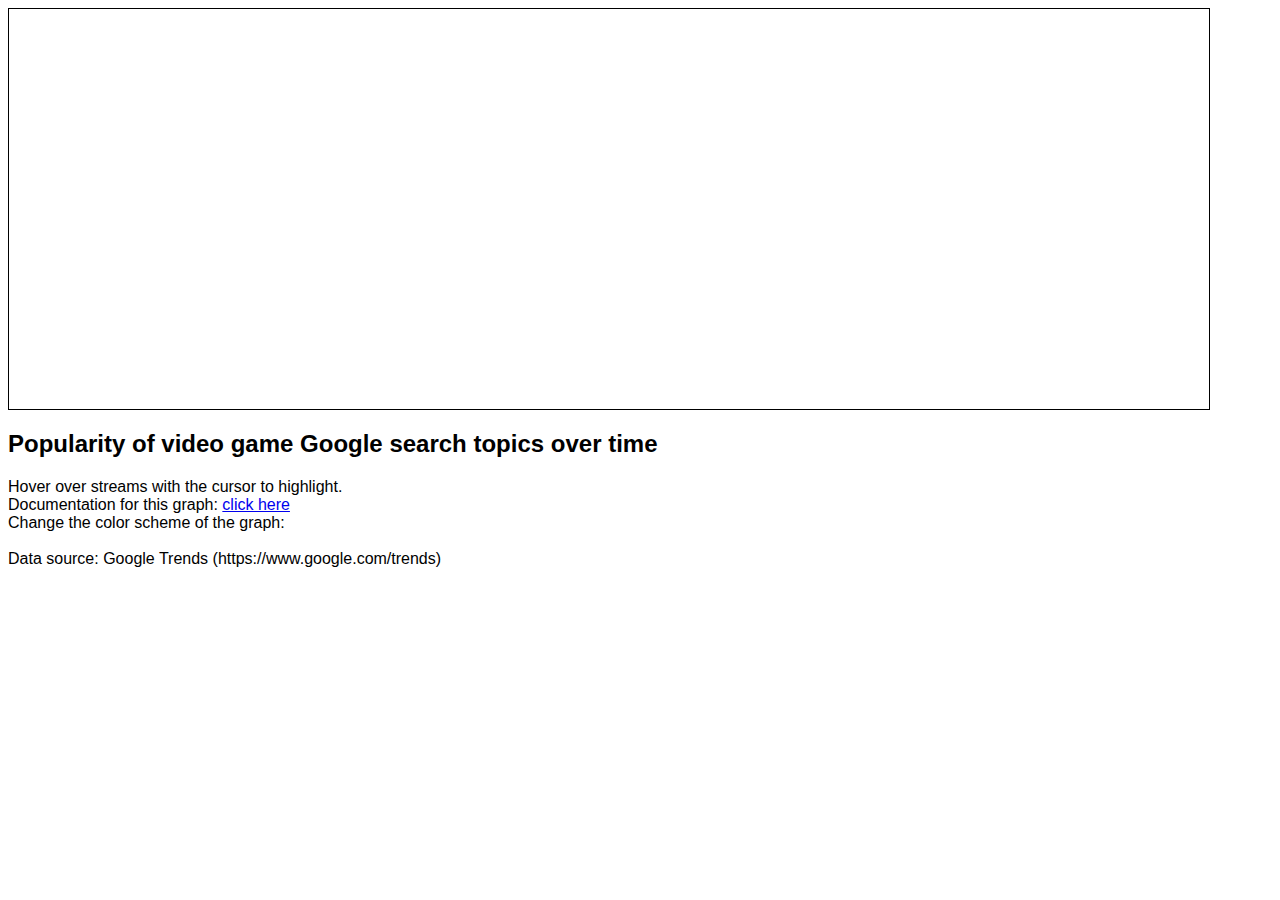
<file: index.html>
<!DOCTYPE html>
<meta charset="utf-8">
<head>
<link rel="stylesheet" type="text/css" href="stylesheet.css">
</head>
<p style="z-index:10; position:absolute;" id="besideMouse"></p>
<body>
<script src="https://d3js.org/d3.v2.js"></script>

<div style="width:1200px;height:400px;border:1px solid #000;" id="chart_element">
</div>

<div id="info">
<h2>Popularity of video game Google search topics over time</h2>
Hover over streams with the cursor to highlight.
<br /> Documentation for this graph: <a href="https://sreevezy.github.io/out/Streamgraph.html">click here</a>
<br />Change the color scheme of the graph: <div id="colorButton"></div>
<br /><br />Data source: Google Trends (https://www.google.com/trends)
</div>
  


<script src="javascript.js?ver=126"></script>
</body>
</file>
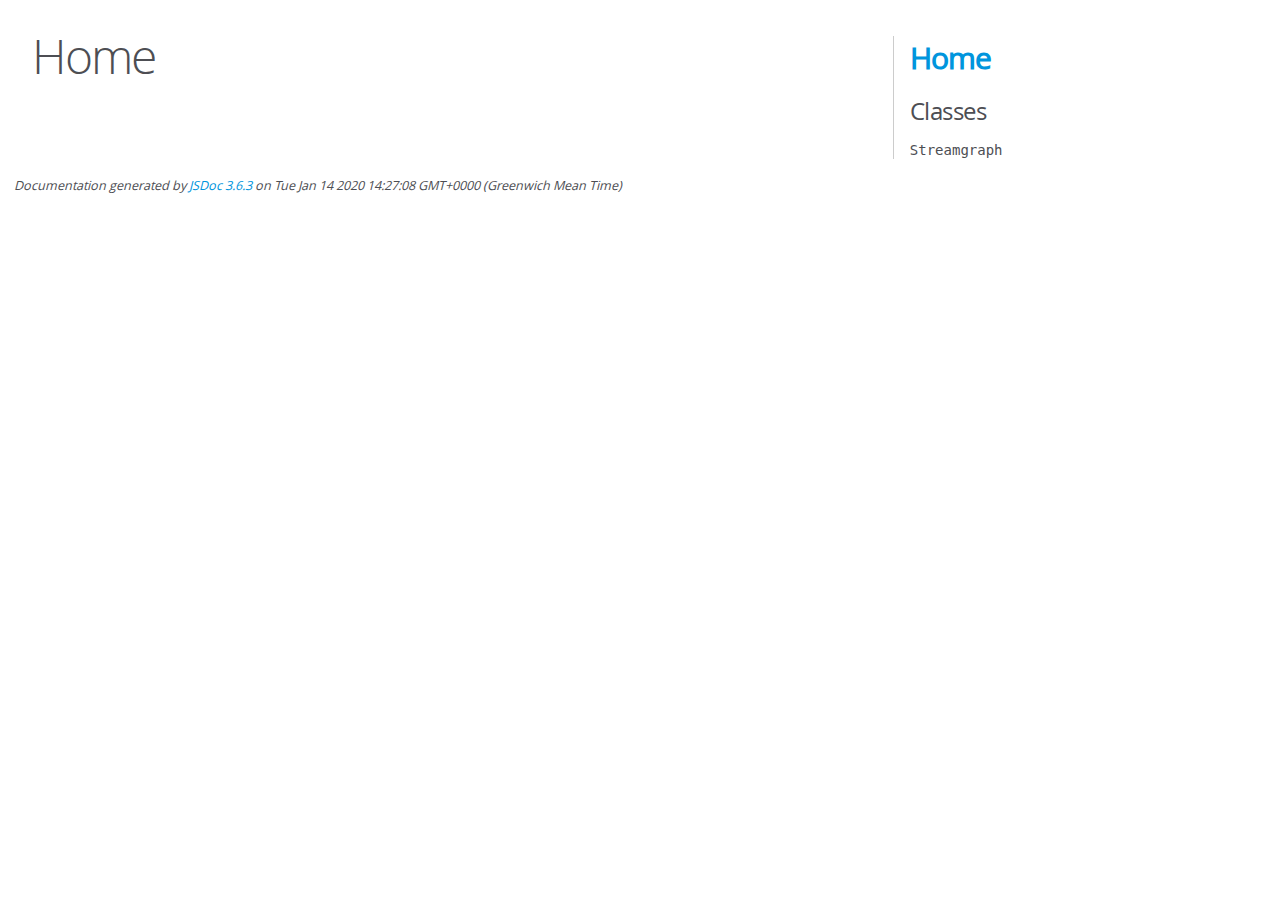
<file: out/index.html>
<!DOCTYPE html>
<html lang="en">
<head>
    <meta charset="utf-8">
    <title>JSDoc: Home</title>

    <script src="scripts/prettify/prettify.js"> </script>
    <script src="scripts/prettify/lang-css.js"> </script>
    <!--[if lt IE 9]>
      <script src="//html5shiv.googlecode.com/svn/trunk/html5.js"></script>
    <![endif]-->
    <link type="text/css" rel="stylesheet" href="styles/prettify-tomorrow.css">
    <link type="text/css" rel="stylesheet" href="styles/jsdoc-default.css">
</head>

<body>

<div id="main">

    <h1 class="page-title">Home</h1>

    



    


    <h3> </h3>










    









</div>

<nav>
    <h2><a href="index.html">Home</a></h2><h3>Classes</h3><ul><li><a href="Streamgraph.html">Streamgraph</a></li></ul>
</nav>

<br class="clear">

<footer>
    Documentation generated by <a href="https://github.com/jsdoc/jsdoc">JSDoc 3.6.3</a> on Tue Jan 14 2020 14:27:08 GMT+0000 (Greenwich Mean Time)
</footer>

<script> prettyPrint(); </script>
<script src="scripts/linenumber.js"> </script>
</body>
</html>
</file>
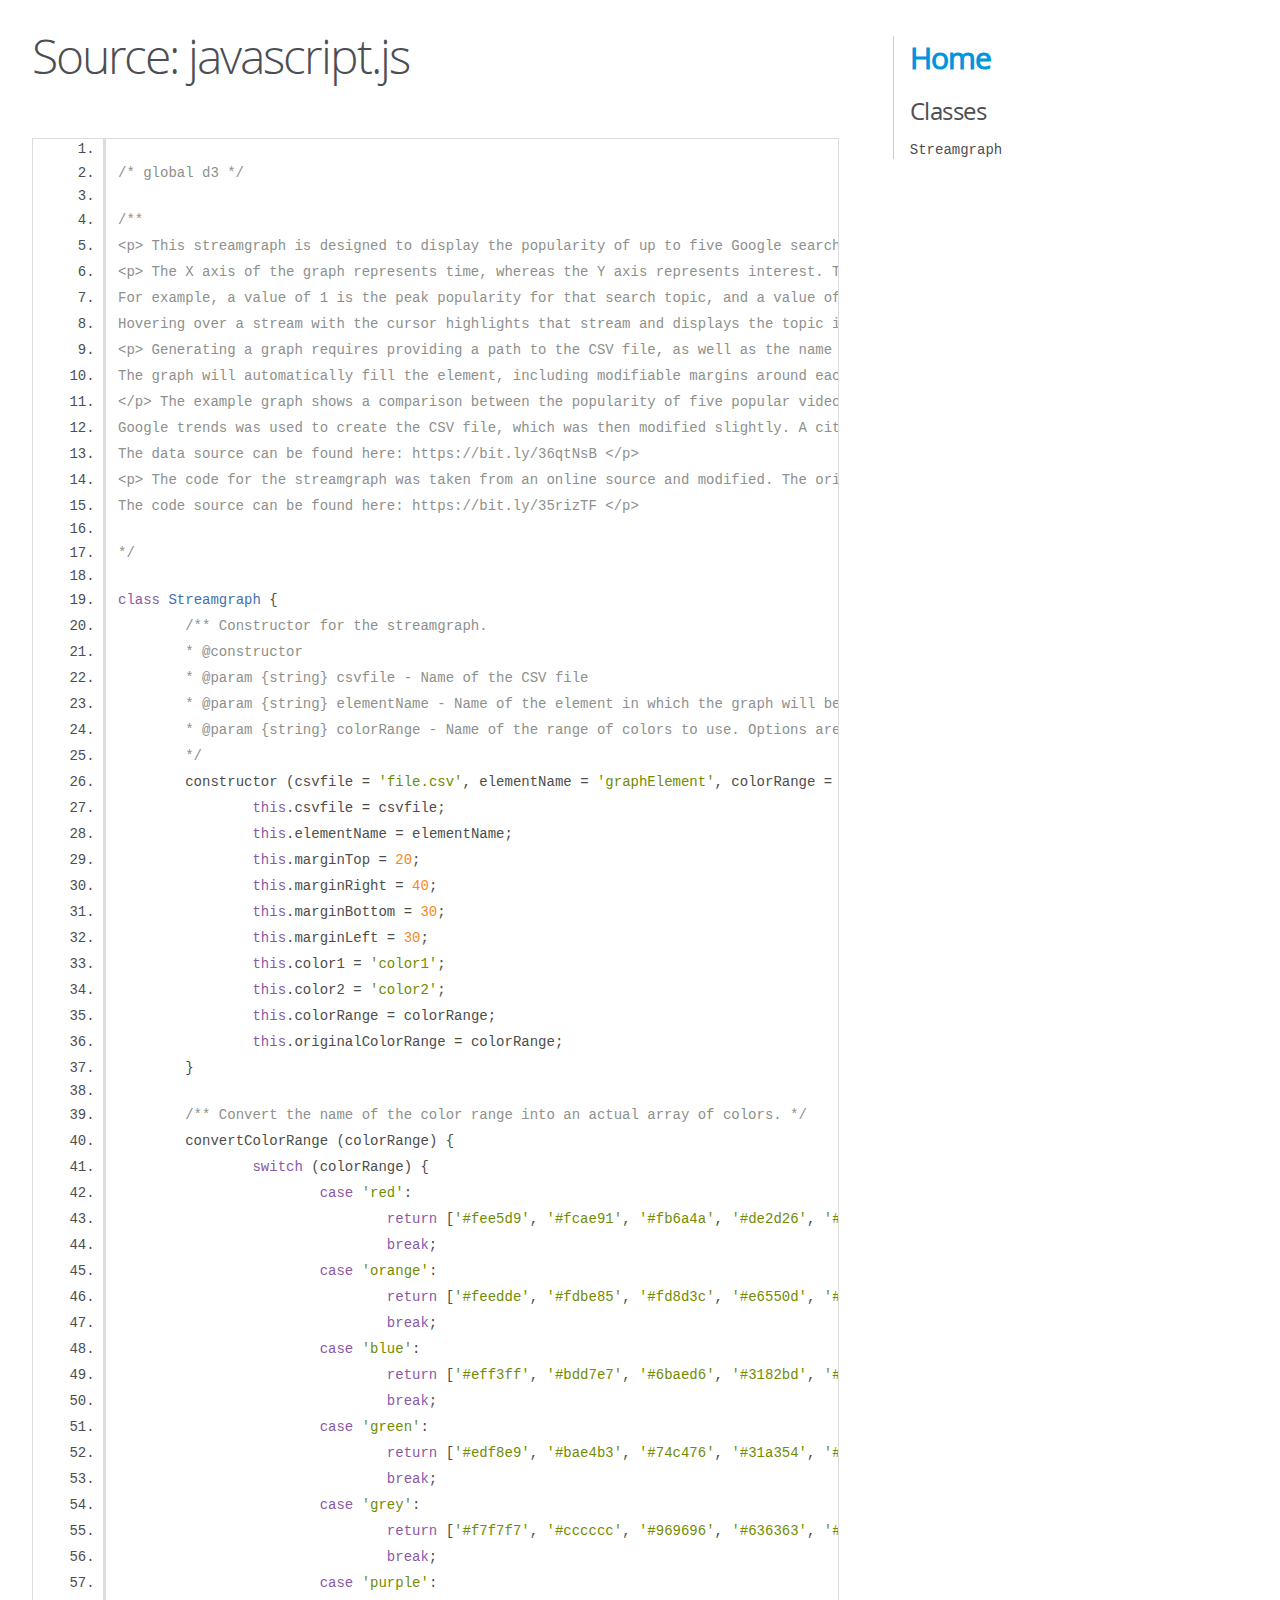
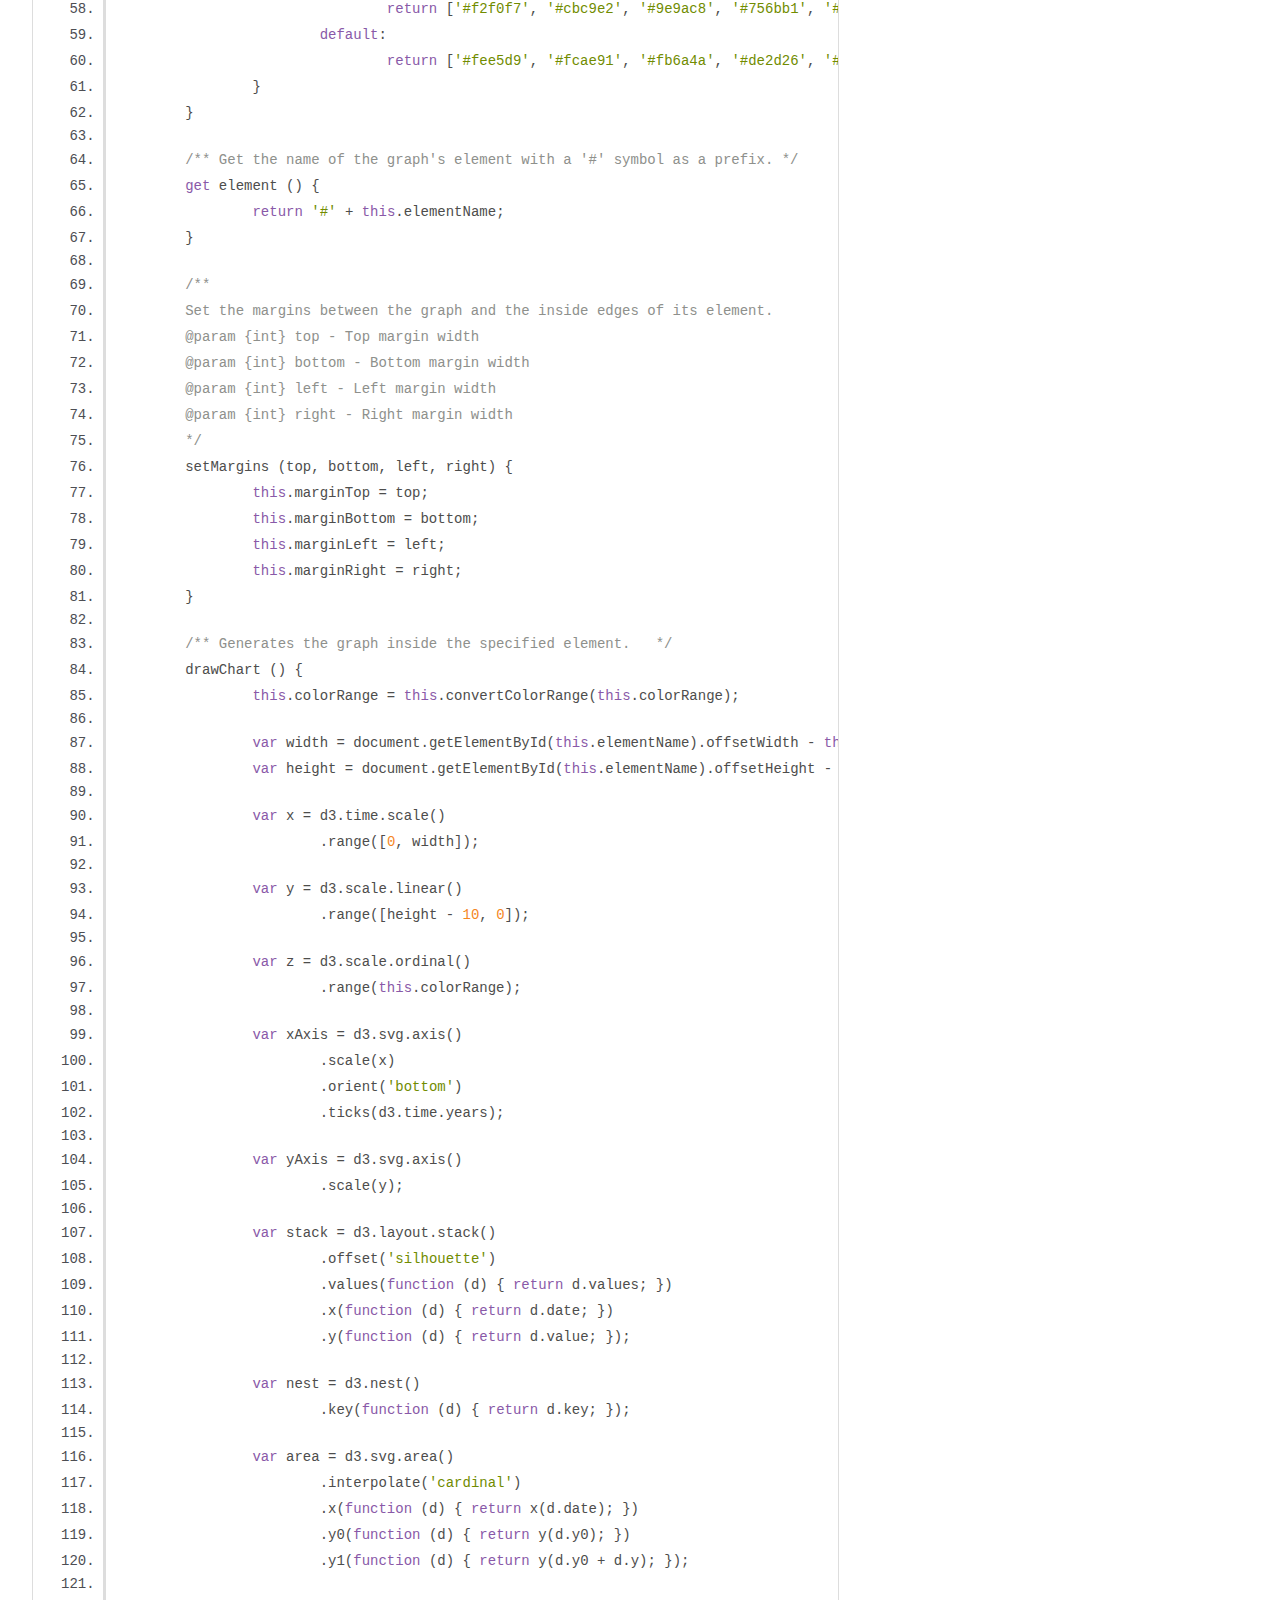
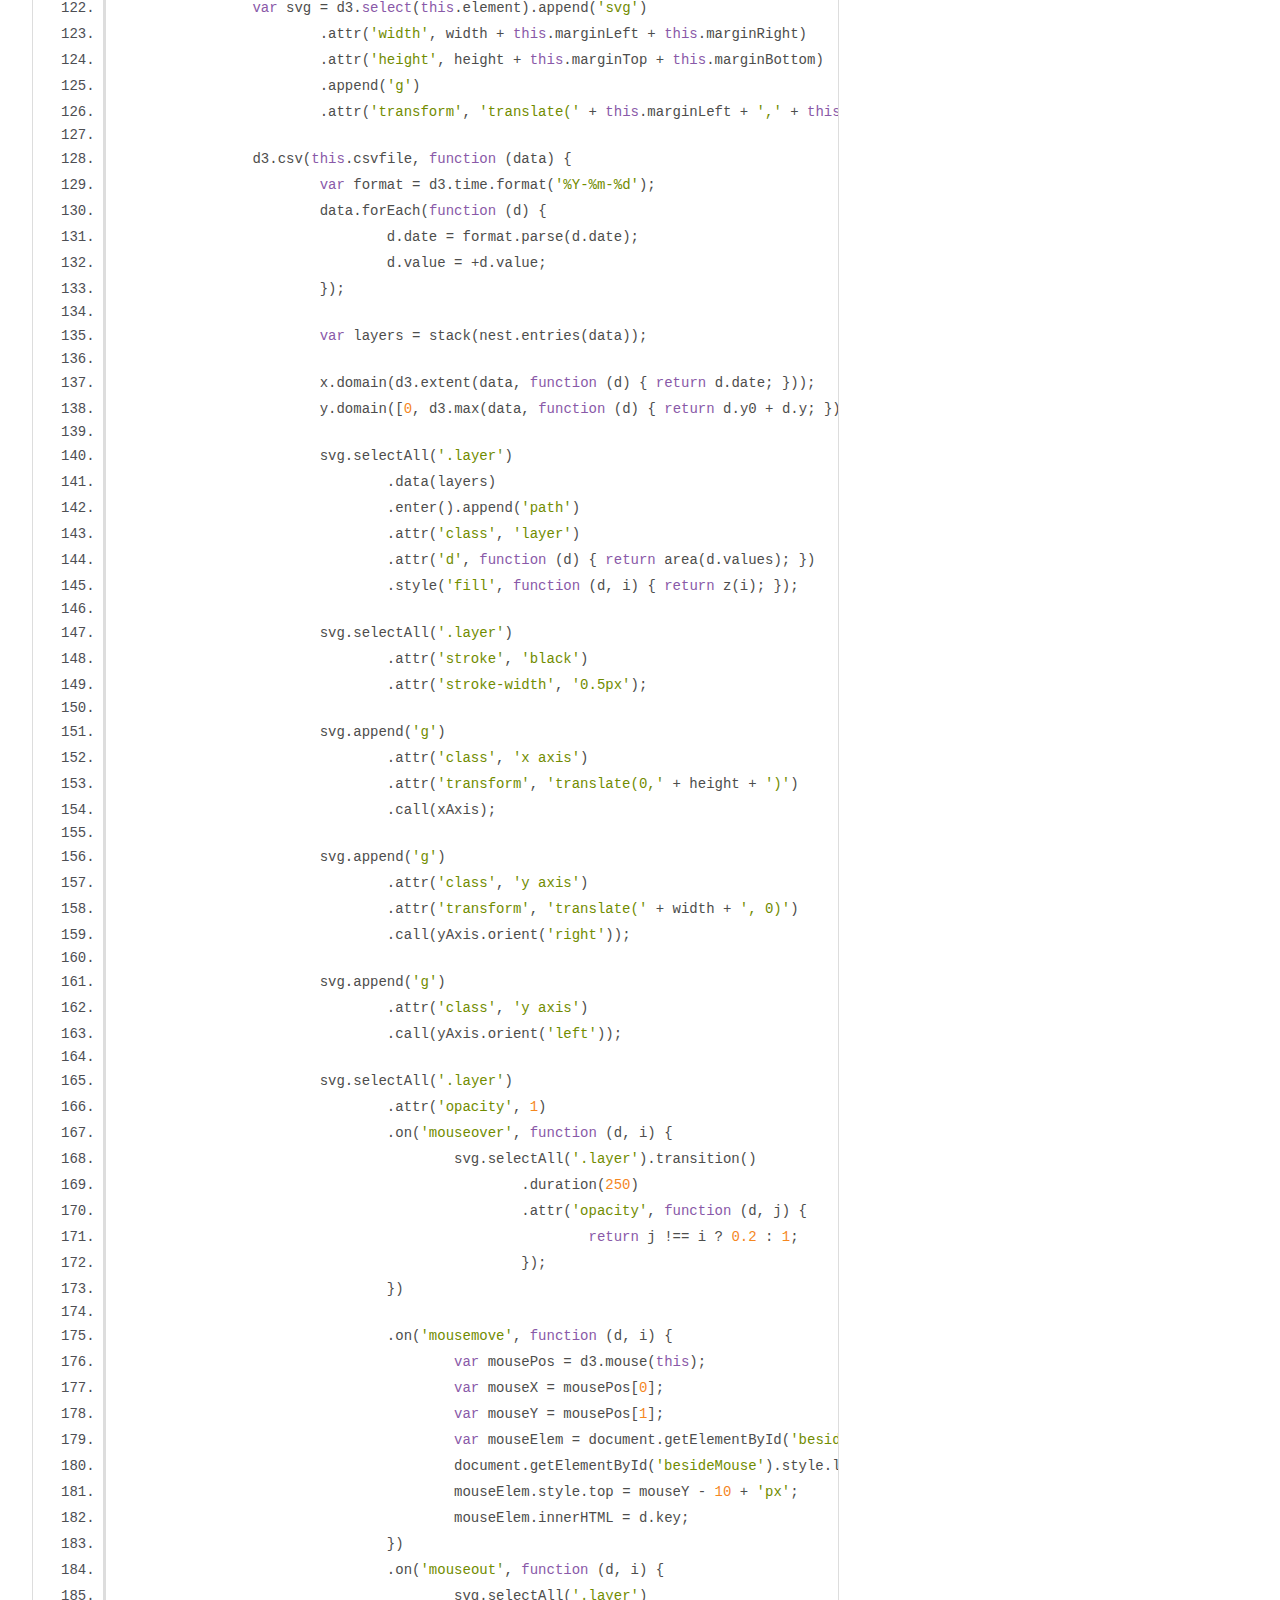
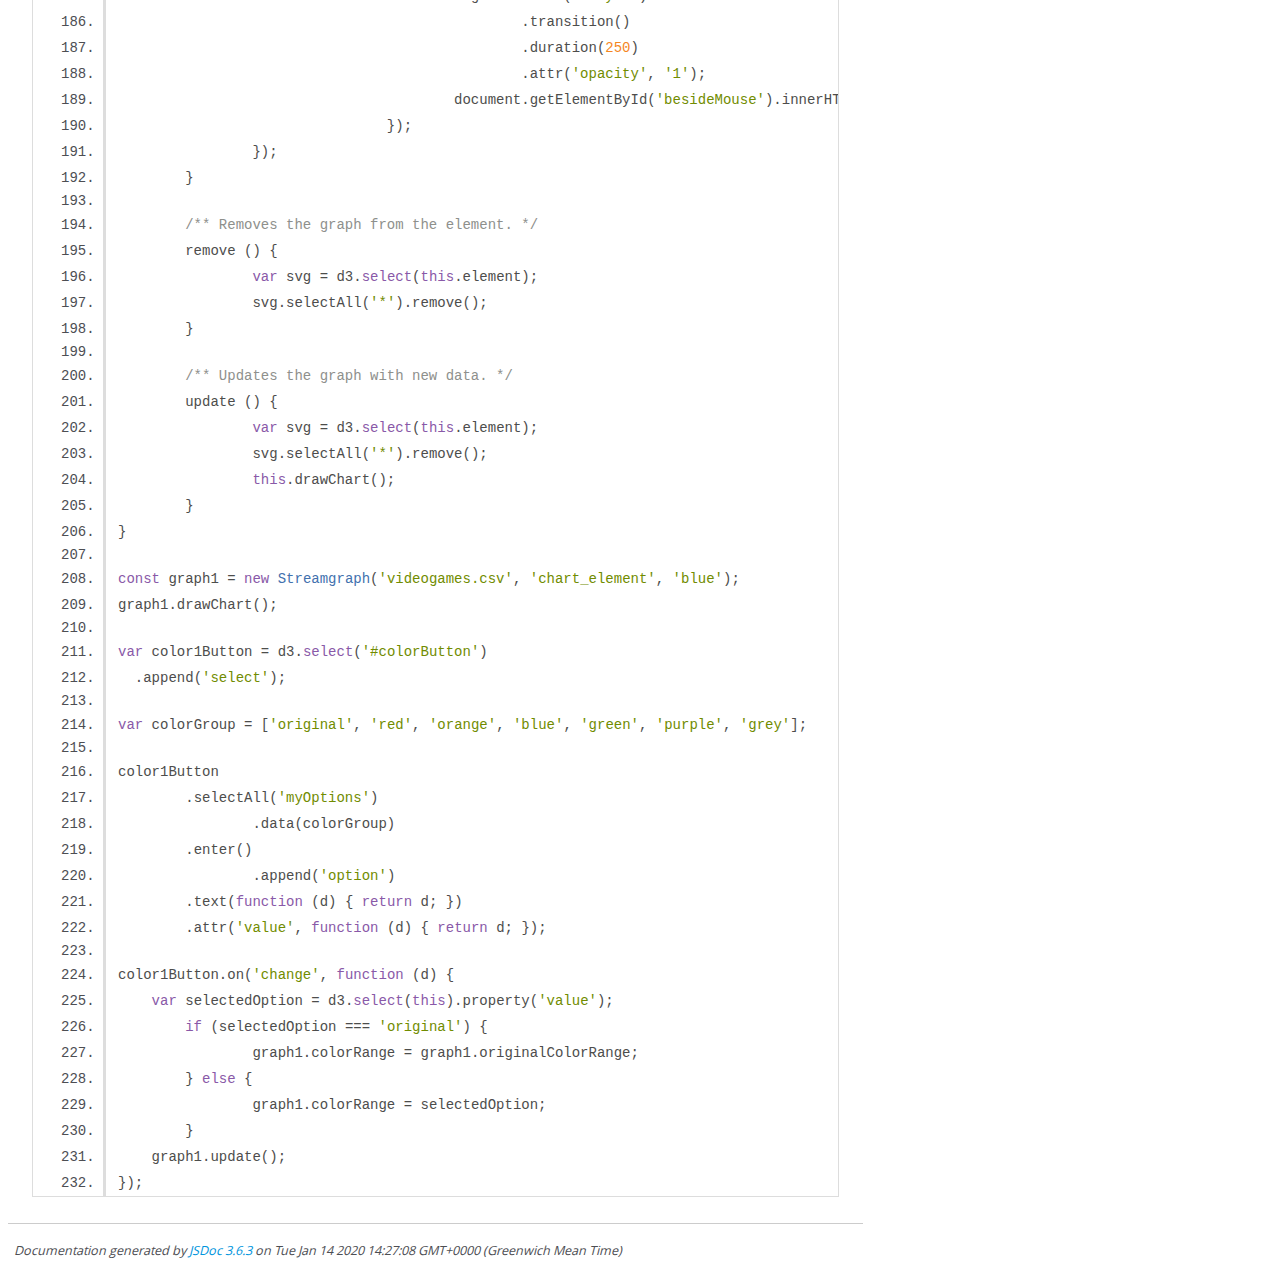
<file: out/javascript.js.html>
<!DOCTYPE html>
<html lang="en">
<head>
    <meta charset="utf-8">
    <title>JSDoc: Source: javascript.js</title>

    <script src="scripts/prettify/prettify.js"> </script>
    <script src="scripts/prettify/lang-css.js"> </script>
    <!--[if lt IE 9]>
      <script src="//html5shiv.googlecode.com/svn/trunk/html5.js"></script>
    <![endif]-->
    <link type="text/css" rel="stylesheet" href="styles/prettify-tomorrow.css">
    <link type="text/css" rel="stylesheet" href="styles/jsdoc-default.css">
</head>

<body>

<div id="main">

    <h1 class="page-title">Source: javascript.js</h1>

    



    
    <section>
        <article>
            <pre class="prettyprint source linenums"><code>
/* global d3 */

/**
&lt;p> This streamgraph is designed to display the popularity of up to five Google search topics simultaneously, in a clear and easily understandable, but also visually striking, style. &lt;/p>
&lt;p> The X axis of the graph represents time, whereas the Y axis represents interest. The more space a topic's stream takes up vertically, the higher the interest was in that topic at that time.
For example, a value of 1 is the peak popularity for that search topic, and a value of 0.5 means that the topic was half as popular.
Hovering over a stream with the cursor highlights that stream and displays the topic in a box. &lt;/p>
&lt;p> Generating a graph requires providing a path to the CSV file, as well as the name of the element in which to generate the graph.
The graph will automatically fill the element, including modifiable margins around each edge. &lt;/p>
&lt;/p> The example graph shows a comparison between the popularity of five popular video games in the United Kingdom.
Google trends was used to create the CSV file, which was then modified slightly. A citation showing the data source was included under the graph, which complies with google's terms of service.
The data source can be found here: https://bit.ly/36qtNsB &lt;/p>
&lt;p> The code for the streamgraph was taken from an online source and modified. The original code did not include a license; the author has been contacted to request a license (response pending).
The code source can be found here: https://bit.ly/35rizTF &lt;/p>

*/

class Streamgraph {
	/** Constructor for the streamgraph.
	* @constructor
	* @param {string} csvfile - Name of the CSV file
	* @param {string} elementName - Name of the element in which the graph will be generated
	* @param {string} colorRange - Name of the range of colors to use. Options are red, orange, blue, green, purple or grey.
	*/
	constructor (csvfile = 'file.csv', elementName = 'graphElement', colorRange = 'red') {
		this.csvfile = csvfile;
		this.elementName = elementName;
		this.marginTop = 20;
		this.marginRight = 40;
		this.marginBottom = 30;
		this.marginLeft = 30;
		this.color1 = 'color1';
		this.color2 = 'color2';
		this.colorRange = colorRange;
		this.originalColorRange = colorRange;
	}

	/** Convert the name of the color range into an actual array of colors. */
	convertColorRange (colorRange) {
		switch (colorRange) {
			case 'red':
				return ['#fee5d9', '#fcae91', '#fb6a4a', '#de2d26', '#a50f15'];
				break;
			case 'orange':
				return ['#feedde', '#fdbe85', '#fd8d3c', '#e6550d', '#a63603'];
				break;
			case 'blue':
				return ['#eff3ff', '#bdd7e7', '#6baed6', '#3182bd', '#08519c'];
				break;
			case 'green':
				return ['#edf8e9', '#bae4b3', '#74c476', '#31a354', '#006d2c'];
				break;
			case 'grey':
				return ['#f7f7f7', '#cccccc', '#969696', '#636363', '#252525'];
				break;
			case 'purple':
				return ['#f2f0f7', '#cbc9e2', '#9e9ac8', '#756bb1', '#54278f'];
			default:
				return ['#fee5d9', '#fcae91', '#fb6a4a', '#de2d26', '#a50f15'];
		}
	}

	/** Get the name of the graph's element with a '#' symbol as a prefix. */
	get element () {
		return '#' + this.elementName;
	}

	/**
	Set the margins between the graph and the inside edges of its element.
	@param {int} top - Top margin width
	@param {int} bottom - Bottom margin width
	@param {int} left - Left margin width
	@param {int} right - Right margin width
	*/
	setMargins (top, bottom, left, right) {
		this.marginTop = top;
		this.marginBottom = bottom;
		this.marginLeft = left;
		this.marginRight = right;
	}

	/** Generates the graph inside the specified element. 	*/
	drawChart () {
		this.colorRange = this.convertColorRange(this.colorRange);

		var width = document.getElementById(this.elementName).offsetWidth - this.marginLeft - this.marginRight;
		var height = document.getElementById(this.elementName).offsetHeight - this.marginTop - this.marginBottom;

		var x = d3.time.scale()
			.range([0, width]);

		var y = d3.scale.linear()
			.range([height - 10, 0]);

		var z = d3.scale.ordinal()
			.range(this.colorRange);

		var xAxis = d3.svg.axis()
			.scale(x)
			.orient('bottom')
			.ticks(d3.time.years);

		var yAxis = d3.svg.axis()
			.scale(y);

		var stack = d3.layout.stack()
			.offset('silhouette')
			.values(function (d) { return d.values; })
			.x(function (d) { return d.date; })
			.y(function (d) { return d.value; });

		var nest = d3.nest()
			.key(function (d) { return d.key; });

		var area = d3.svg.area()
			.interpolate('cardinal')
			.x(function (d) { return x(d.date); })
			.y0(function (d) { return y(d.y0); })
			.y1(function (d) { return y(d.y0 + d.y); });

		var svg = d3.select(this.element).append('svg')
			.attr('width', width + this.marginLeft + this.marginRight)
			.attr('height', height + this.marginTop + this.marginBottom)
			.append('g')
			.attr('transform', 'translate(' + this.marginLeft + ',' + this.marginTop + ')');

		d3.csv(this.csvfile, function (data) {
			var format = d3.time.format('%Y-%m-%d');
			data.forEach(function (d) {
				d.date = format.parse(d.date);
				d.value = +d.value;
			});

			var layers = stack(nest.entries(data));

			x.domain(d3.extent(data, function (d) { return d.date; }));
			y.domain([0, d3.max(data, function (d) { return d.y0 + d.y; })]);

			svg.selectAll('.layer')
				.data(layers)
				.enter().append('path')
				.attr('class', 'layer')
				.attr('d', function (d) { return area(d.values); })
				.style('fill', function (d, i) { return z(i); });

			svg.selectAll('.layer')
				.attr('stroke', 'black')
				.attr('stroke-width', '0.5px');

			svg.append('g')
				.attr('class', 'x axis')
				.attr('transform', 'translate(0,' + height + ')')
				.call(xAxis);

			svg.append('g')
				.attr('class', 'y axis')
				.attr('transform', 'translate(' + width + ', 0)')
				.call(yAxis.orient('right'));

			svg.append('g')
				.attr('class', 'y axis')
				.call(yAxis.orient('left'));

			svg.selectAll('.layer')
				.attr('opacity', 1)
				.on('mouseover', function (d, i) {
					svg.selectAll('.layer').transition()
						.duration(250)
						.attr('opacity', function (d, j) {
							return j !== i ? 0.2 : 1;
						});
				})

				.on('mousemove', function (d, i) {
					var mousePos = d3.mouse(this);
					var mouseX = mousePos[0];
					var mouseY = mousePos[1];
					var mouseElem = document.getElementById('besideMouse');
					document.getElementById('besideMouse').style.left = mouseX + 50 + 'px';
					mouseElem.style.top = mouseY - 10 + 'px';
					mouseElem.innerHTML = d.key;
				})
				.on('mouseout', function (d, i) {
					svg.selectAll('.layer')
						.transition()
						.duration(250)
						.attr('opacity', '1');
					document.getElementById('besideMouse').innerHTML = '';
				});
		});
	}

	/** Removes the graph from the element. */
	remove () {
		var svg = d3.select(this.element);
		svg.selectAll('*').remove();
	}

	/** Updates the graph with new data. */
	update () {
		var svg = d3.select(this.element);
		svg.selectAll('*').remove();
		this.drawChart();
	}
}

const graph1 = new Streamgraph('videogames.csv', 'chart_element', 'blue');
graph1.drawChart();

var color1Button = d3.select('#colorButton')
  .append('select');

var colorGroup = ['original', 'red', 'orange', 'blue', 'green', 'purple', 'grey'];

color1Button
	.selectAll('myOptions')
		.data(colorGroup)
	.enter()
		.append('option')
	.text(function (d) { return d; })
	.attr('value', function (d) { return d; });

color1Button.on('change', function (d) {
    var selectedOption = d3.select(this).property('value');
	if (selectedOption === 'original') {
		graph1.colorRange = graph1.originalColorRange;
	} else {
		graph1.colorRange = selectedOption;
	}
    graph1.update();
});
</code></pre>
        </article>
    </section>




</div>

<nav>
    <h2><a href="index.html">Home</a></h2><h3>Classes</h3><ul><li><a href="Streamgraph.html">Streamgraph</a></li></ul>
</nav>

<br class="clear">

<footer>
    Documentation generated by <a href="https://github.com/jsdoc/jsdoc">JSDoc 3.6.3</a> on Tue Jan 14 2020 14:27:08 GMT+0000 (Greenwich Mean Time)
</footer>

<script> prettyPrint(); </script>
<script src="scripts/linenumber.js"> </script>
</body>
</html>
</file>
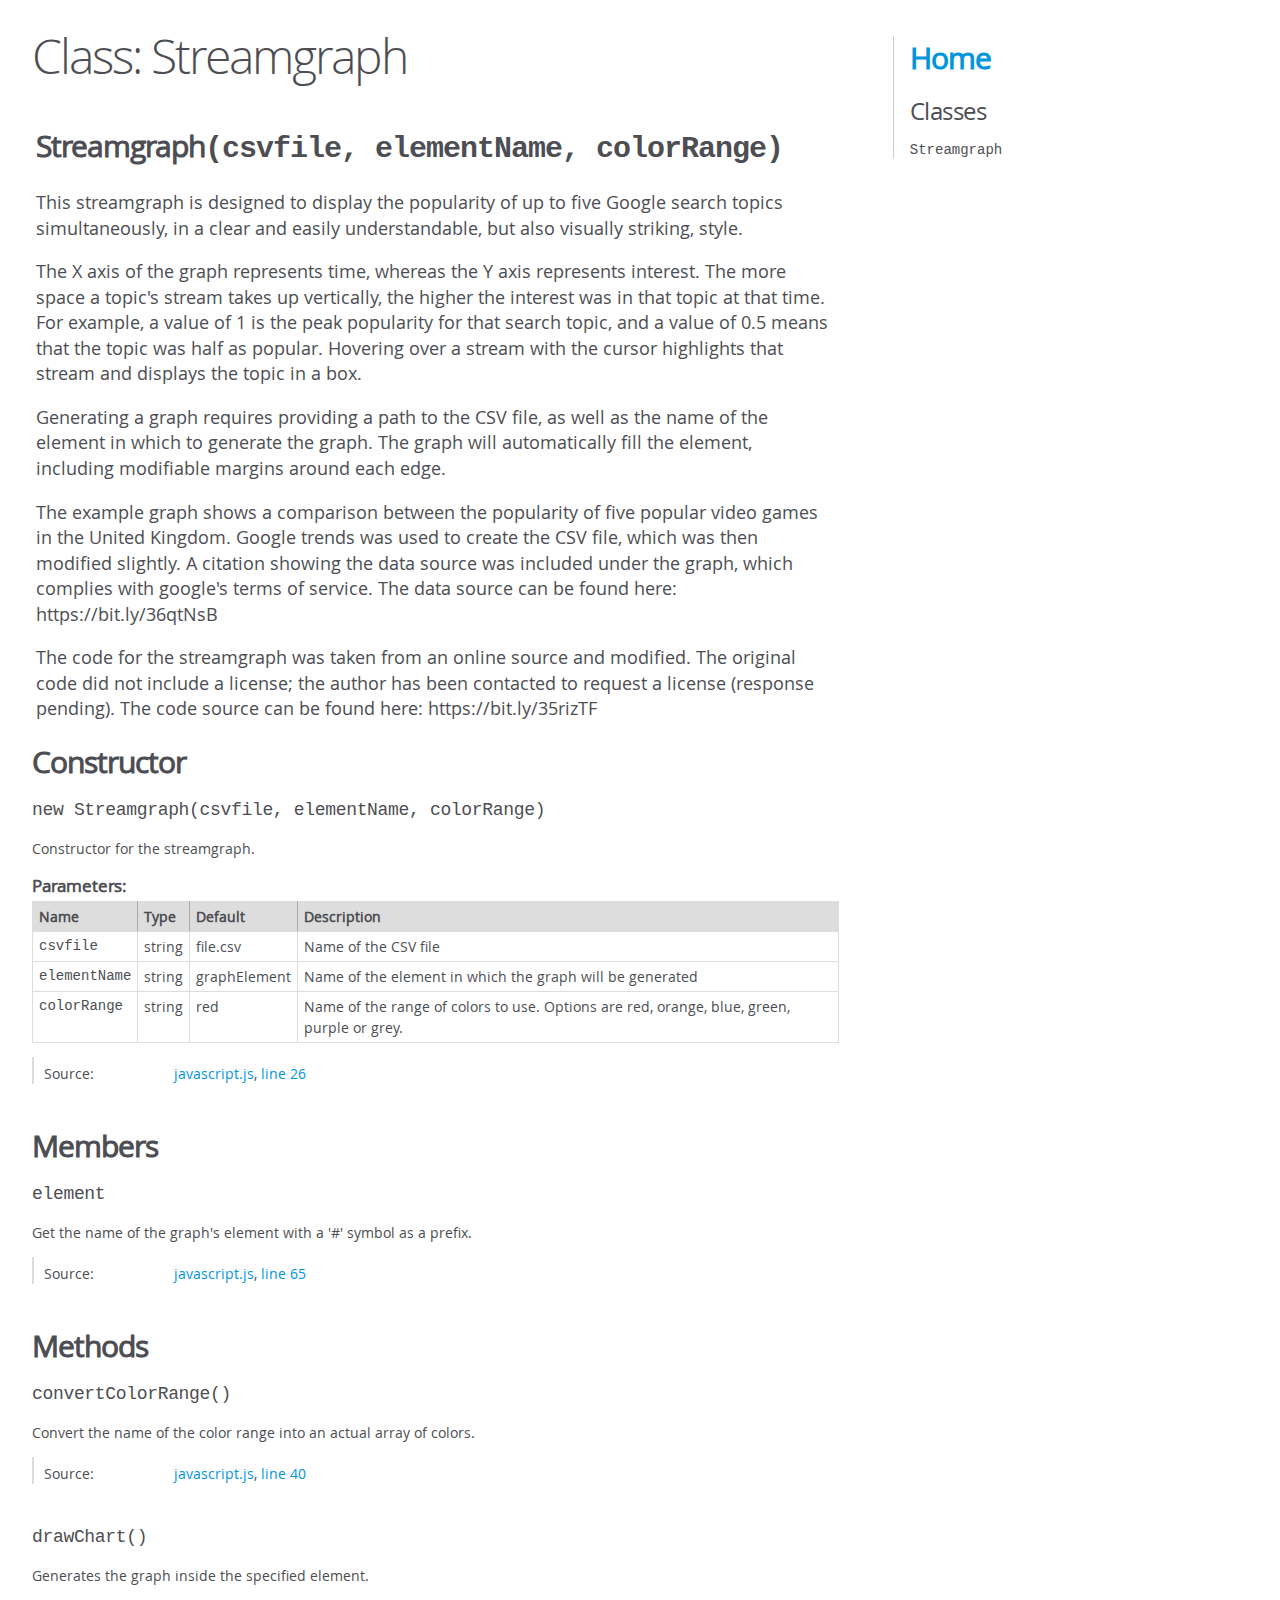
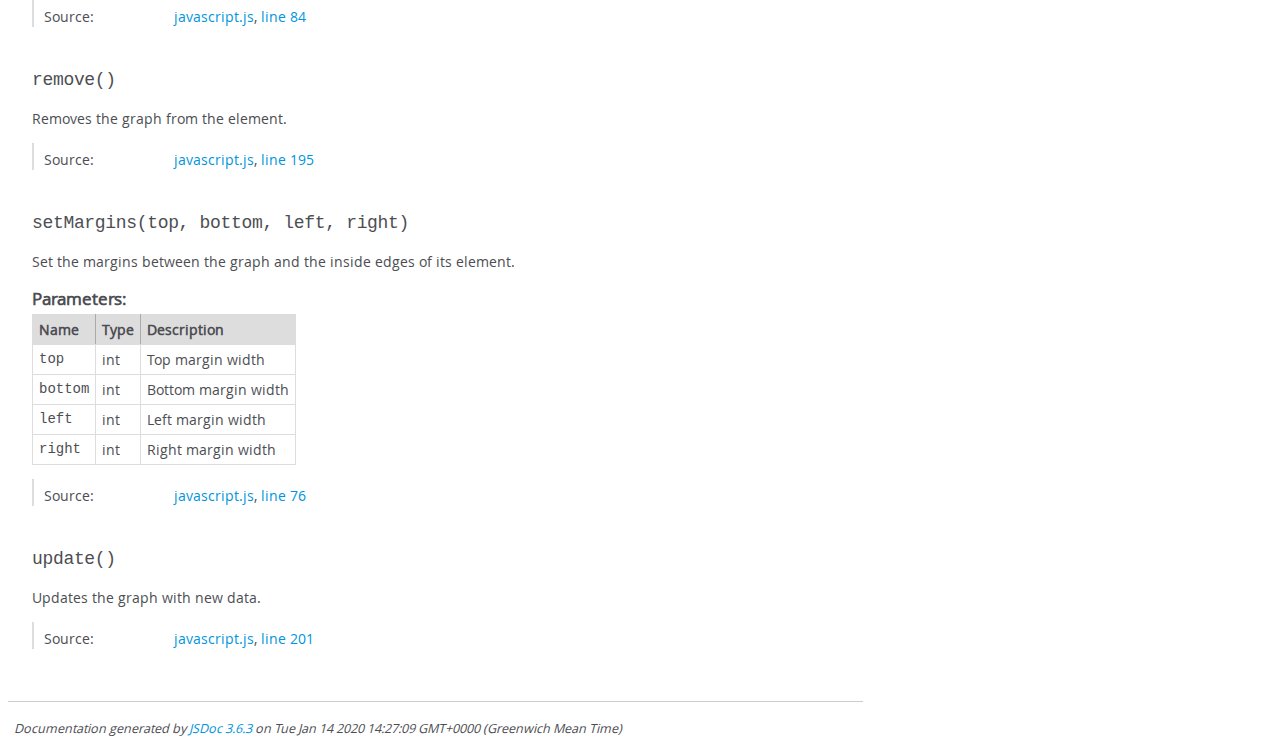
<file: out/Streamgraph.html>
<!DOCTYPE html>
<html lang="en">
<head>
    <meta charset="utf-8">
    <title>JSDoc: Class: Streamgraph</title>

    <script src="scripts/prettify/prettify.js"> </script>
    <script src="scripts/prettify/lang-css.js"> </script>
    <!--[if lt IE 9]>
      <script src="//html5shiv.googlecode.com/svn/trunk/html5.js"></script>
    <![endif]-->
    <link type="text/css" rel="stylesheet" href="styles/prettify-tomorrow.css">
    <link type="text/css" rel="stylesheet" href="styles/jsdoc-default.css">
</head>

<body>

<div id="main">

    <h1 class="page-title">Class: Streamgraph</h1>

    




<section>

<header>
    
        <h2><span class="attribs"><span class="type-signature"></span></span>Streamgraph<span class="signature">(csvfile, elementName, colorRange)</span><span class="type-signature"></span></h2>
        
            <div class="class-description"><p> This streamgraph is designed to display the popularity of up to five Google search topics simultaneously, in a clear and easily understandable, but also visually striking, style. </p>
<p> The X axis of the graph represents time, whereas the Y axis represents interest. The more space a topic's stream takes up vertically, the higher the interest was in that topic at that time.
For example, a value of 1 is the peak popularity for that search topic, and a value of 0.5 means that the topic was half as popular.
Hovering over a stream with the cursor highlights that stream and displays the topic in a box. </p>
<p> Generating a graph requires providing a path to the CSV file, as well as the name of the element in which to generate the graph.
The graph will automatically fill the element, including modifiable margins around each edge. </p>
</p> The example graph shows a comparison between the popularity of five popular video games in the United Kingdom.
Google trends was used to create the CSV file, which was then modified slightly. A citation showing the data source was included under the graph, which complies with google's terms of service.
The data source can be found here: https://bit.ly/36qtNsB </p>
<p> The code for the streamgraph was taken from an online source and modified. The original code did not include a license; the author has been contacted to request a license (response pending).
The code source can be found here: https://bit.ly/35rizTF </p></div>
        
    
</header>

<article>
    <div class="container-overview">
    
        

    
    <h2>Constructor</h2>
    

    
    <h4 class="name" id="Streamgraph"><span class="type-signature"></span>new Streamgraph<span class="signature">(csvfile, elementName, colorRange)</span><span class="type-signature"></span></h4>
    

    



<div class="description">
    Constructor for the streamgraph.
</div>









    <h5>Parameters:</h5>
    

<table class="params">
    <thead>
    <tr>
        
        <th>Name</th>
        

        <th>Type</th>

        

        
        <th>Default</th>
        

        <th class="last">Description</th>
    </tr>
    </thead>

    <tbody>
    

        <tr>
            
                <td class="name"><code>csvfile</code></td>
            

            <td class="type">
            
                
<span class="param-type">string</span>


            
            </td>

            

            
                <td class="default">
                
                    file.csv
                
                </td>
            

            <td class="description last">Name of the CSV file</td>
        </tr>

    

        <tr>
            
                <td class="name"><code>elementName</code></td>
            

            <td class="type">
            
                
<span class="param-type">string</span>


            
            </td>

            

            
                <td class="default">
                
                    graphElement
                
                </td>
            

            <td class="description last">Name of the element in which the graph will be generated</td>
        </tr>

    

        <tr>
            
                <td class="name"><code>colorRange</code></td>
            

            <td class="type">
            
                
<span class="param-type">string</span>


            
            </td>

            

            
                <td class="default">
                
                    red
                
                </td>
            

            <td class="description last">Name of the range of colors to use. Options are red, orange, blue, green, purple or grey.</td>
        </tr>

    
    </tbody>
</table>






<dl class="details">

    

    

    

    

    

    

    

    

    

    

    

    

    
    <dt class="tag-source">Source:</dt>
    <dd class="tag-source"><ul class="dummy"><li>
        <a href="javascript.js.html">javascript.js</a>, <a href="javascript.js.html#line26">line 26</a>
    </li></ul></dd>
    

    

    

    
</dl>




















    
    </div>

    

    

    

    

    

    

    
        <h3 class="subsection-title">Members</h3>

        
            
<h4 class="name" id="element"><span class="type-signature"></span>element<span class="type-signature"></span></h4>




<div class="description">
    Get the name of the graph's element with a '#' symbol as a prefix.
</div>







<dl class="details">

    

    

    

    

    

    

    

    

    

    

    

    

    
    <dt class="tag-source">Source:</dt>
    <dd class="tag-source"><ul class="dummy"><li>
        <a href="javascript.js.html">javascript.js</a>, <a href="javascript.js.html#line65">line 65</a>
    </li></ul></dd>
    

    

    

    
</dl>






        
    

    
        <h3 class="subsection-title">Methods</h3>

        
            

    

    
    <h4 class="name" id="convertColorRange"><span class="type-signature"></span>convertColorRange<span class="signature">()</span><span class="type-signature"></span></h4>
    

    



<div class="description">
    Convert the name of the color range into an actual array of colors.
</div>













<dl class="details">

    

    

    

    

    

    

    

    

    

    

    

    

    
    <dt class="tag-source">Source:</dt>
    <dd class="tag-source"><ul class="dummy"><li>
        <a href="javascript.js.html">javascript.js</a>, <a href="javascript.js.html#line40">line 40</a>
    </li></ul></dd>
    

    

    

    
</dl>




















        
            

    

    
    <h4 class="name" id="drawChart"><span class="type-signature"></span>drawChart<span class="signature">()</span><span class="type-signature"></span></h4>
    

    



<div class="description">
    Generates the graph inside the specified element.
</div>













<dl class="details">

    

    

    

    

    

    

    

    

    

    

    

    

    
    <dt class="tag-source">Source:</dt>
    <dd class="tag-source"><ul class="dummy"><li>
        <a href="javascript.js.html">javascript.js</a>, <a href="javascript.js.html#line84">line 84</a>
    </li></ul></dd>
    

    

    

    
</dl>




















        
            

    

    
    <h4 class="name" id="remove"><span class="type-signature"></span>remove<span class="signature">()</span><span class="type-signature"></span></h4>
    

    



<div class="description">
    Removes the graph from the element.
</div>













<dl class="details">

    

    

    

    

    

    

    

    

    

    

    

    

    
    <dt class="tag-source">Source:</dt>
    <dd class="tag-source"><ul class="dummy"><li>
        <a href="javascript.js.html">javascript.js</a>, <a href="javascript.js.html#line195">line 195</a>
    </li></ul></dd>
    

    

    

    
</dl>




















        
            

    

    
    <h4 class="name" id="setMargins"><span class="type-signature"></span>setMargins<span class="signature">(top, bottom, left, right)</span><span class="type-signature"></span></h4>
    

    



<div class="description">
    Set the margins between the graph and the inside edges of its element.
</div>









    <h5>Parameters:</h5>
    

<table class="params">
    <thead>
    <tr>
        
        <th>Name</th>
        

        <th>Type</th>

        

        

        <th class="last">Description</th>
    </tr>
    </thead>

    <tbody>
    

        <tr>
            
                <td class="name"><code>top</code></td>
            

            <td class="type">
            
                
<span class="param-type">int</span>


            
            </td>

            

            

            <td class="description last">Top margin width</td>
        </tr>

    

        <tr>
            
                <td class="name"><code>bottom</code></td>
            

            <td class="type">
            
                
<span class="param-type">int</span>


            
            </td>

            

            

            <td class="description last">Bottom margin width</td>
        </tr>

    

        <tr>
            
                <td class="name"><code>left</code></td>
            

            <td class="type">
            
                
<span class="param-type">int</span>


            
            </td>

            

            

            <td class="description last">Left margin width</td>
        </tr>

    

        <tr>
            
                <td class="name"><code>right</code></td>
            

            <td class="type">
            
                
<span class="param-type">int</span>


            
            </td>

            

            

            <td class="description last">Right margin width</td>
        </tr>

    
    </tbody>
</table>






<dl class="details">

    

    

    

    

    

    

    

    

    

    

    

    

    
    <dt class="tag-source">Source:</dt>
    <dd class="tag-source"><ul class="dummy"><li>
        <a href="javascript.js.html">javascript.js</a>, <a href="javascript.js.html#line76">line 76</a>
    </li></ul></dd>
    

    

    

    
</dl>




















        
            

    

    
    <h4 class="name" id="update"><span class="type-signature"></span>update<span class="signature">()</span><span class="type-signature"></span></h4>
    

    



<div class="description">
    Updates the graph with new data.
</div>













<dl class="details">

    

    

    

    

    

    

    

    

    

    

    

    

    
    <dt class="tag-source">Source:</dt>
    <dd class="tag-source"><ul class="dummy"><li>
        <a href="javascript.js.html">javascript.js</a>, <a href="javascript.js.html#line201">line 201</a>
    </li></ul></dd>
    

    

    

    
</dl>




















        
    

    

    
</article>

</section>




</div>

<nav>
    <h2><a href="index.html">Home</a></h2><h3>Classes</h3><ul><li><a href="Streamgraph.html">Streamgraph</a></li></ul>
</nav>

<br class="clear">

<footer>
    Documentation generated by <a href="https://github.com/jsdoc/jsdoc">JSDoc 3.6.3</a> on Tue Jan 14 2020 14:27:09 GMT+0000 (Greenwich Mean Time)
</footer>

<script> prettyPrint(); </script>
<script src="scripts/linenumber.js"> </script>
</body>
</html>
</file>
<file: stylesheet.css>
body {
  font: 10px sans-serif;
}

.chart { 
  background: #fff;
}

chart_element {
	background: #fff;
}

p {
  font: 20px helvetica;
}

#info {
	font: 16px sans-serif;
	display: inline-block;
}

#besideMouse {
	display: inline;
	background-color: white;
	font-weight: bold;
}

#colorButton {
	display: inline;
}

.axis path, .axis line {
  fill: none;
  stroke: #000;
  stroke-width: 2px;
  shape-rendering: crispEdges;
}
</file>
<file: out/styles/prettify-tomorrow.css>
/* Tomorrow Theme */
/* Original theme - https://github.com/chriskempson/tomorrow-theme */
/* Pretty printing styles. Used with prettify.js. */
/* SPAN elements with the classes below are added by prettyprint. */
/* plain text */
.pln {
  color: #4d4d4c; }

@media screen {
  /* string content */
  .str {
    color: #718c00; }

  /* a keyword */
  .kwd {
    color: #8959a8; }

  /* a comment */
  .com {
    color: #8e908c; }

  /* a type name */
  .typ {
    color: #4271ae; }

  /* a literal value */
  .lit {
    color: #f5871f; }

  /* punctuation */
  .pun {
    color: #4d4d4c; }

  /* lisp open bracket */
  .opn {
    color: #4d4d4c; }

  /* lisp close bracket */
  .clo {
    color: #4d4d4c; }

  /* a markup tag name */
  .tag {
    color: #c82829; }

  /* a markup attribute name */
  .atn {
    color: #f5871f; }

  /* a markup attribute value */
  .atv {
    color: #3e999f; }

  /* a declaration */
  .dec {
    color: #f5871f; }

  /* a variable name */
  .var {
    color: #c82829; }

  /* a function name */
  .fun {
    color: #4271ae; } }
/* Use higher contrast and text-weight for printable form. */
@media print, projection {
  .str {
    color: #060; }

  .kwd {
    color: #006;
    font-weight: bold; }

  .com {
    color: #600;
    font-style: italic; }

  .typ {
    color: #404;
    font-weight: bold; }

  .lit {
    color: #044; }

  .pun, .opn, .clo {
    color: #440; }

  .tag {
    color: #006;
    font-weight: bold; }

  .atn {
    color: #404; }

  .atv {
    color: #060; } }
/* Style */
/*
pre.prettyprint {
  background: white;
  font-family: Consolas, Monaco, 'Andale Mono', monospace;
  font-size: 12px;
  line-height: 1.5;
  border: 1px solid #ccc;
  padding: 10px; }
*/

/* Specify class=linenums on a pre to get line numbering */
ol.linenums {
  margin-top: 0;
  margin-bottom: 0; }

/* IE indents via margin-left */
li.L0,
li.L1,
li.L2,
li.L3,
li.L4,
li.L5,
li.L6,
li.L7,
li.L8,
li.L9 {
  /* */ }

/* Alternate shading for lines */
li.L1,
li.L3,
li.L5,
li.L7,
li.L9 {
  /* */ }
</file>
<file: out/styles/jsdoc-default.css>
@font-face {
    font-family: 'Open Sans';
    font-weight: normal;
    font-style: normal;
    src: url('../fonts/OpenSans-Regular-webfont.eot');
    src:
        local('Open Sans'),
        local('OpenSans'),
        url('../fonts/OpenSans-Regular-webfont.eot?#iefix') format('embedded-opentype'),
        url('../fonts/OpenSans-Regular-webfont.woff') format('woff'),
        url('../fonts/OpenSans-Regular-webfont.svg#open_sansregular') format('svg');
}

@font-face {
    font-family: 'Open Sans Light';
    font-weight: normal;
    font-style: normal;
    src: url('../fonts/OpenSans-Light-webfont.eot');
    src:
        local('Open Sans Light'),
        local('OpenSans Light'),
        url('../fonts/OpenSans-Light-webfont.eot?#iefix') format('embedded-opentype'),
        url('../fonts/OpenSans-Light-webfont.woff') format('woff'),
        url('../fonts/OpenSans-Light-webfont.svg#open_sanslight') format('svg');
}

html
{
    overflow: auto;
    background-color: #fff;
    font-size: 14px;
}

body
{
    font-family: 'Open Sans', sans-serif;
    line-height: 1.5;
    color: #4d4e53;
    background-color: white;
}

a, a:visited, a:active {
    color: #0095dd;
    text-decoration: none;
}

a:hover {
    text-decoration: underline;
}

header
{
    display: block;
    padding: 0px 4px;
}

tt, code, kbd, samp {
    font-family: Consolas, Monaco, 'Andale Mono', monospace;
}

.class-description {
    font-size: 130%;
    line-height: 140%;
    margin-bottom: 1em;
    margin-top: 1em;
}

.class-description:empty {
    margin: 0;
}

#main {
    float: left;
    width: 70%;
}

article dl {
    margin-bottom: 40px;
}

article img {
  max-width: 100%;
}

section
{
    display: block;
    background-color: #fff;
    padding: 12px 24px;
    border-bottom: 1px solid #ccc;
    margin-right: 30px;
}

.variation {
    display: none;
}

.signature-attributes {
    font-size: 60%;
    color: #aaa;
    font-style: italic;
    font-weight: lighter;
}

nav
{
    display: block;
    float: right;
    margin-top: 28px;
    width: 30%;
    box-sizing: border-box;
    border-left: 1px solid #ccc;
    padding-left: 16px;
}

nav ul {
    font-family: 'Lucida Grande', 'Lucida Sans Unicode', arial, sans-serif;
    font-size: 100%;
    line-height: 17px;
    padding: 0;
    margin: 0;
    list-style-type: none;
}

nav ul a, nav ul a:visited, nav ul a:active {
    font-family: Consolas, Monaco, 'Andale Mono', monospace;
    line-height: 18px;
    color: #4D4E53;
}

nav h3 {
    margin-top: 12px;
}

nav li {
    margin-top: 6px;
}

footer {
    display: block;
    padding: 6px;
    margin-top: 12px;
    font-style: italic;
    font-size: 90%;
}

h1, h2, h3, h4 {
    font-weight: 200;
    margin: 0;
}

h1
{
    font-family: 'Open Sans Light', sans-serif;
    font-size: 48px;
    letter-spacing: -2px;
    margin: 12px 24px 20px;
}

h2, h3.subsection-title
{
    font-size: 30px;
    font-weight: 700;
    letter-spacing: -1px;
    margin-bottom: 12px;
}

h3
{
    font-size: 24px;
    letter-spacing: -0.5px;
    margin-bottom: 12px;
}

h4
{
    font-size: 18px;
    letter-spacing: -0.33px;
    margin-bottom: 12px;
    color: #4d4e53;
}

h5, .container-overview .subsection-title
{
    font-size: 120%;
    font-weight: bold;
    letter-spacing: -0.01em;
    margin: 8px 0 3px 0;
}

h6
{
    font-size: 100%;
    letter-spacing: -0.01em;
    margin: 6px 0 3px 0;
    font-style: italic;
}

table
{
    border-spacing: 0;
    border: 0;
    border-collapse: collapse;
}

td, th
{
    border: 1px solid #ddd;
    margin: 0px;
    text-align: left;
    vertical-align: top;
    padding: 4px 6px;
    display: table-cell;
}

thead tr
{
    background-color: #ddd;
    font-weight: bold;
}

th { border-right: 1px solid #aaa; }
tr > th:last-child { border-right: 1px solid #ddd; }

.ancestors, .attribs { color: #999; }
.ancestors a, .attribs a
{
    color: #999 !important;
    text-decoration: none;
}

.clear
{
    clear: both;
}

.important
{
    font-weight: bold;
    color: #950B02;
}

.yes-def {
    text-indent: -1000px;
}

.type-signature {
    color: #aaa;
}

.name, .signature {
    font-family: Consolas, Monaco, 'Andale Mono', monospace;
}

.details { margin-top: 14px; border-left: 2px solid #DDD; }
.details dt { width: 120px; float: left; padding-left: 10px;  padding-top: 6px; }
.details dd { margin-left: 70px; }
.details ul { margin: 0; }
.details ul { list-style-type: none; }
.details li { margin-left: 30px; padding-top: 6px; }
.details pre.prettyprint { margin: 0 }
.details .object-value { padding-top: 0; }

.description {
    margin-bottom: 1em;
    margin-top: 1em;
}

.code-caption
{
    font-style: italic;
    font-size: 107%;
    margin: 0;
}

.source
{
    border: 1px solid #ddd;
    width: 80%;
    overflow: auto;
}

.prettyprint.source {
    width: inherit;
}

.source code
{
    font-size: 100%;
    line-height: 18px;
    display: block;
    padding: 4px 12px;
    margin: 0;
    background-color: #fff;
    color: #4D4E53;
}

.prettyprint code span.line
{
  display: inline-block;
}

.prettyprint.linenums
{
  padding-left: 70px;
  -webkit-user-select: none;
  -moz-user-select: none;
  -ms-user-select: none;
  user-select: none;
}

.prettyprint.linenums ol
{
  padding-left: 0;
}

.prettyprint.linenums li
{
  border-left: 3px #ddd solid;
}

.prettyprint.linenums li.selected,
.prettyprint.linenums li.selected *
{
  background-color: lightyellow;
}

.prettyprint.linenums li *
{
  -webkit-user-select: text;
  -moz-user-select: text;
  -ms-user-select: text;
  user-select: text;
}

.params .name, .props .name, .name code {
    color: #4D4E53;
    font-family: Consolas, Monaco, 'Andale Mono', monospace;
    font-size: 100%;
}

.params td.description > p:first-child,
.props td.description > p:first-child
{
    margin-top: 0;
    padding-top: 0;
}

.params td.description > p:last-child,
.props td.description > p:last-child
{
    margin-bottom: 0;
    padding-bottom: 0;
}

.disabled {
    color: #454545;
}
</file>
